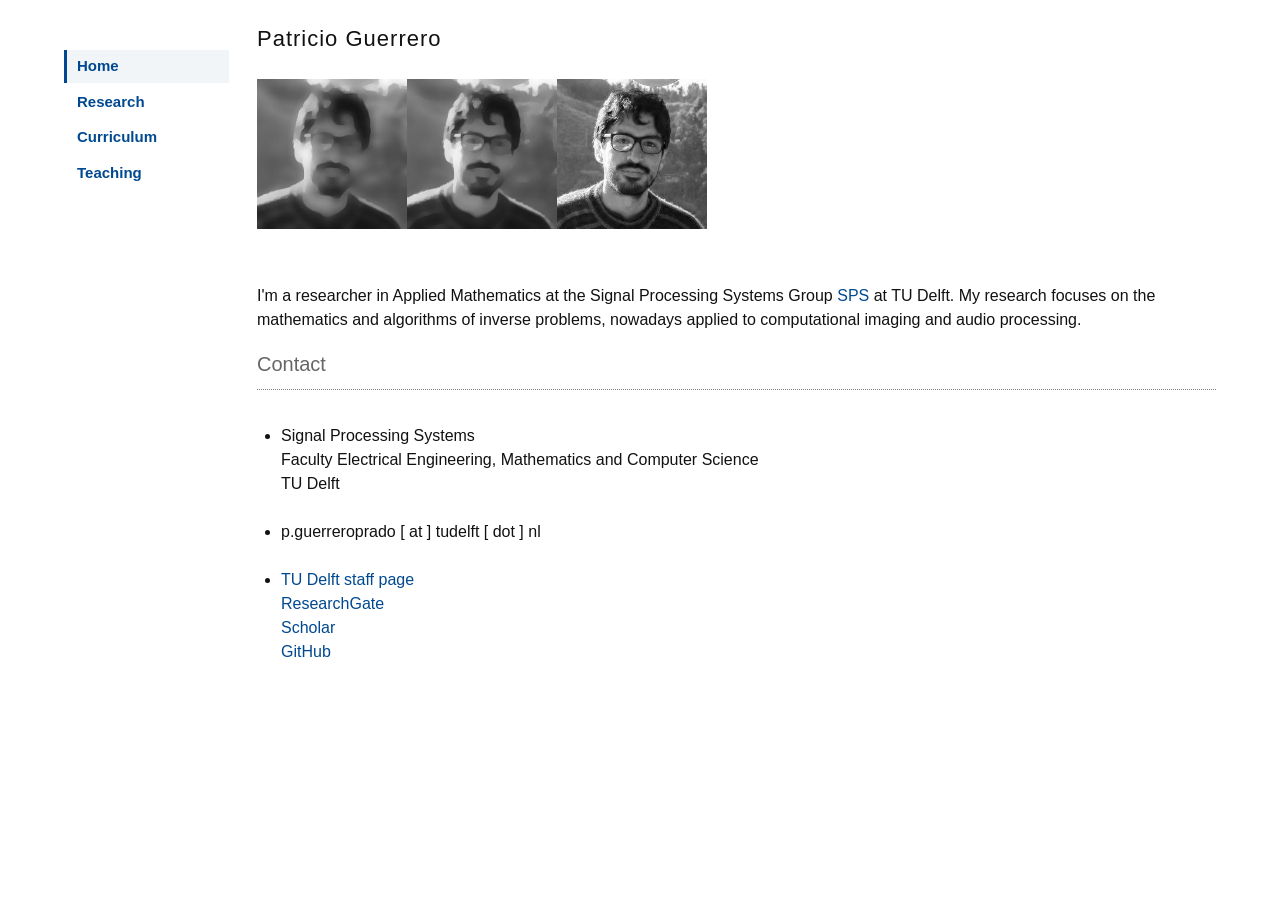
<file: index.html>
<!doctype html>
<html lang="en">
<head>
  <meta charset="utf-8">
  <meta name="viewport" content="width=device-width, initial-scale=1">
  <title>Home — Patricio Guerrero</title>
  <link rel="stylesheet" href="estilo.css">
</head>
<body>
  <a class="skip-link" href="#content">Skip to content</a>
  <div class="layout">
    <nav class="navigation" aria-label="Main navigation">
        <a href="index.html" aria-current="page">Home</a>
        <a href="research.html">Research</a>
        <a href="cv.html">Curriculum</a>
        <a href="teaching.html">Teaching</a>
    </nav>
    <div class="page">
      <header><h1>Patricio Guerrero</h1></header>
      <main id="content" class="middle" tabindex="-1"> 

	    <BR>	
 
 
	  <img src="./foto.jpeg" name="graphics1" align="bottom" border="0" height="150" alt="Patricio Guerrero">
 
	  <BR><BR>

	  <br> I'm a researcher in Applied Mathematics at
	  the Signal Processing Systems Group <a
						href="https://sps.ewi.tudelft.nl/" target="_blank" rel="noopener noreferrer">SPS</a> at TU Delft. My research focuses on the mathematics and algorithms of inverse problems, nowadays applied to computational imaging and audio processing. 

	  <br>

	<!-- <br>My
	  thesis "Three-dimensional reconstruction of flat heritage
	  objects based on Compton scattering tomography" was
	  supervised by <a
	  href="https://dumas.perso.math.cnrs.fr/" target="_blank" rel="noopener noreferrer">Laurent Dumas</a>, <a
	  href="http://perso-etis.ensea.fr/nguyen-verger/" target="_blank" rel="noopener noreferrer">Mai Nguyen</a> and <a
	  href="http://ipanema.cnrs.fr/directory-1/article/serge-cohen"
	  target="_blank" rel="noopener noreferrer">Serge Cohen</a>, defended on July 5, 2018. <br> -->


	  <H2>Contact</h2><br>
	  <ul>
	  <li>Signal Processing Systems<BR>
	  Faculty Electrical Engineering, Mathematics and Computer Science <BR>
          TU Delft </li><BR>
	  
	  <li>p.guerreroprado [ at ] tudelft [ dot ] nl<BR>
	  </li><BR>
	  <li> <a href="https://sps.ewi.tudelft.nl/People/bio.php?id=1151" target="_blank" rel="noopener noreferrer">TU Delft staff page</a><br>
	   <a href="https://www.researchgate.net/profile/Patricio-Guerrero-3" target="_blank" rel="noopener noreferrer">ResearchGate</a><br>
	   <a href="https://scholar.google.com/citations?user=97jr56wAAAAJ&hl=en&authuser=2" target="_blank" rel="noopener noreferrer">Scholar</a><br>
	   <a href="https://github.com/patoguerrero" target="_blank" rel="noopener noreferrer">GitHub</a></li>
	  </ul>

	</main>
    </div>
  </div>
</body>
</html>
</file>
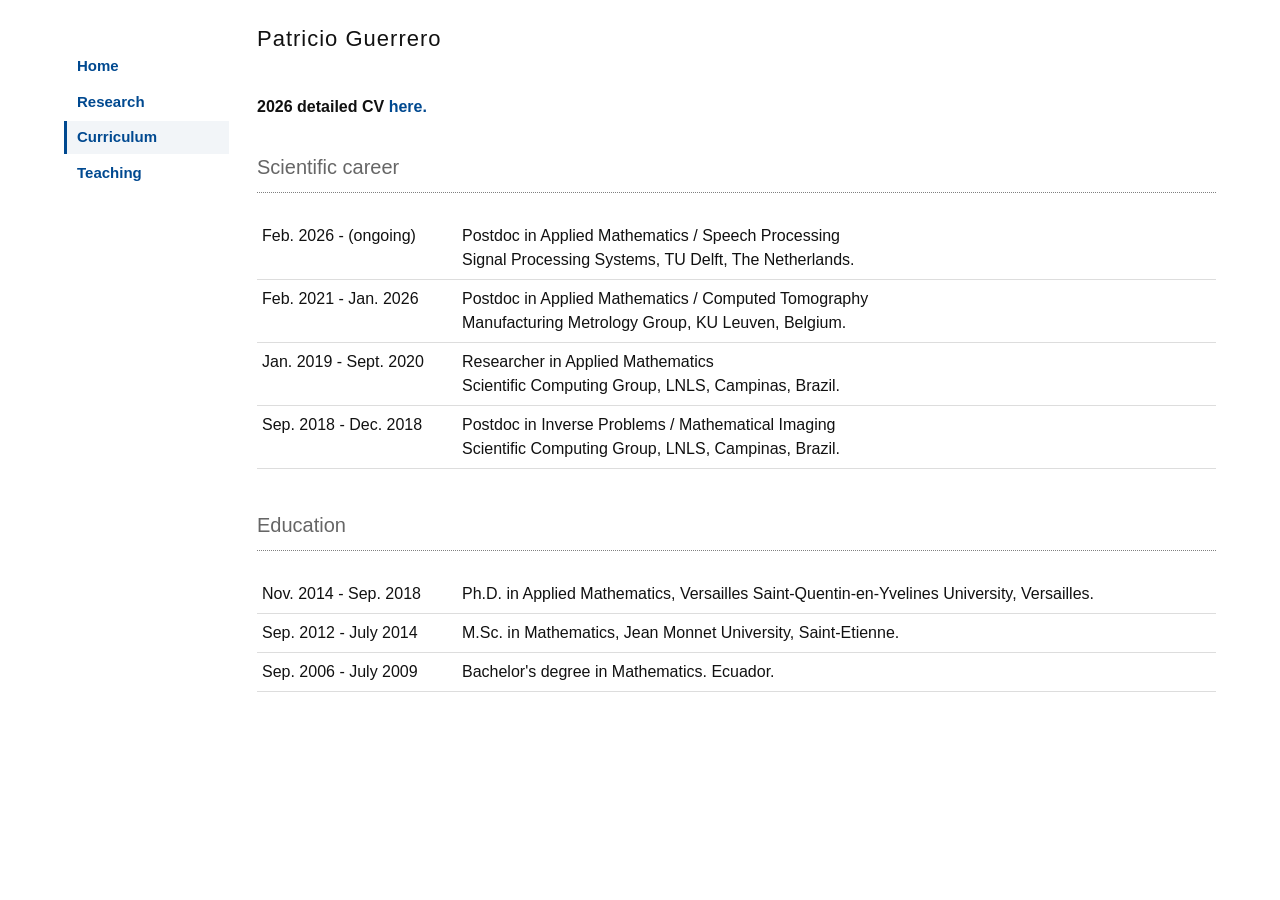
<file: cv.html>
<!doctype html>
<html lang="en">
<head>
  <meta charset="utf-8">
  <meta name="viewport" content="width=device-width, initial-scale=1">
  <title>Curriculum — Patricio Guerrero</title>
  <link rel="stylesheet" href="estilo.css">
</head>
<body>
  <a class="skip-link" href="#content">Skip to content</a>
  <div class="layout">
    <nav class="navigation" aria-label="Main navigation">
        <a href="index.html">Home</a>
        <a href="research.html">Research</a>
        <a href="cv.html" aria-current="page">Curriculum</a>
        <a href="teaching.html">Teaching</a>
    </nav>
    <div class="page">
      <header><h1>Patricio Guerrero</h1></header>
      <main id="content" class="middle" tabindex="-1"> 
	    <BR>	

<p> <b> 2026 detailed CV <a href="./PG_CV.pdf" target="_blank" rel="noopener noreferrer">here.</a></b> </p>

 <H2>Scientific career</h2><br>

 <table>
   <tr>
    <td width="200" valign="top">Feb. 2026 - (ongoing)<br></td>
    <td>Postdoc in Applied Mathematics / Speech Processing<br>
  Signal Processing Systems, TU Delft, The Netherlands.<br></td>
  </tr>
  <tr>
    <td width="200" valign="top">Feb. 2021 - Jan. 2026<br></td>
    <td>Postdoc in Applied Mathematics / Computed Tomography<br>
  Manufacturing Metrology Group, KU Leuven, Belgium.<br></td>
  </tr>
   <tr>
    <td width="200" valign="top">Jan. 2019 - Sept. 2020<br></td>
    <td>Researcher in Applied Mathematics<br>
  Scientific Computing Group, LNLS, Campinas, Brazil.<br></td>
  </tr>
  <tr>
    <td width="200" valign="top">Sep. 2018 - Dec. 2018</td>
    <td>Postdoc in Inverse Problems / Mathematical Imaging<br>
  Scientific Computing Group, LNLS, Campinas, Brazil.<br></td>
  </tr>
  </table>
<br>

<H2>Education</h2><br>

<table>
  <tr>
    <td width="200" valign="top">Nov. 2014 - Sep. 2018</td>
    <td>Ph.D. in Applied Mathematics, Versailles
  Saint-Quentin-en-Yvelines University, Versailles.<br></td>
  </tr><tr>
    <td width="200" valign="top">Sep. 2012 - July 2014<br></td>
    <td>M.Sc. in Mathematics, Jean Monnet University, Saint-Etienne.</td>
  </tr>
  <tr>
    <td width="200" valign="top">Sep. 2006 - July 2009<br></td>
    <td>Bachelor's degree in Mathematics. Ecuador.</td>
  </tr>
  </table>
  <br>


</main>
    </div>
  </div>
</body>
</html>
</file>
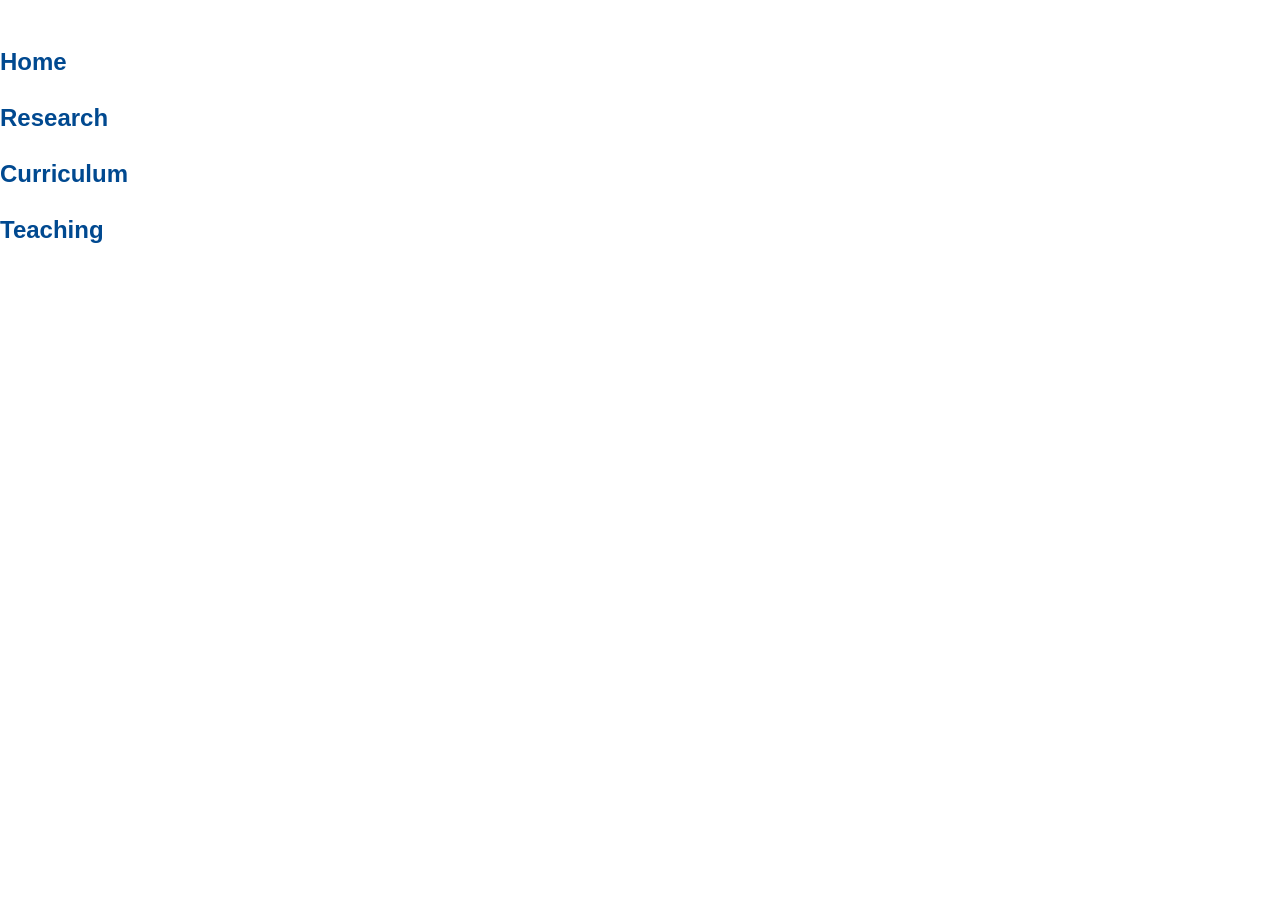
<file: menu.html>
<!DOCTYPE HTML PUBLIC "-//W3C//DTD HTML 4.01 Transitional//EN" "http://www.w3.org/TR/html4/loose.dtd">
<html>
<head>
<meta http-equiv="Content-Type" content="text/html; charset=UTF-8">
<title>Patricio Guerrero</title>
<link rel="stylesheet" type="text/css" href="./estilo.css" media="screen">
</head>
<body bgcolor=silver>

<div class="left">



<br>

    <H2><A target="home" href="home.html">Home</A></H2>

    <H2><A target="home" href="research.html">Research</A></H2>

    <H2><A target="home" href="cv.html">Curriculum</a></h2>
    
    <H2><A target="home" href="teaching.html">Teaching</A></H2>
    
<br>

</div>
</body>
</html>
</file>
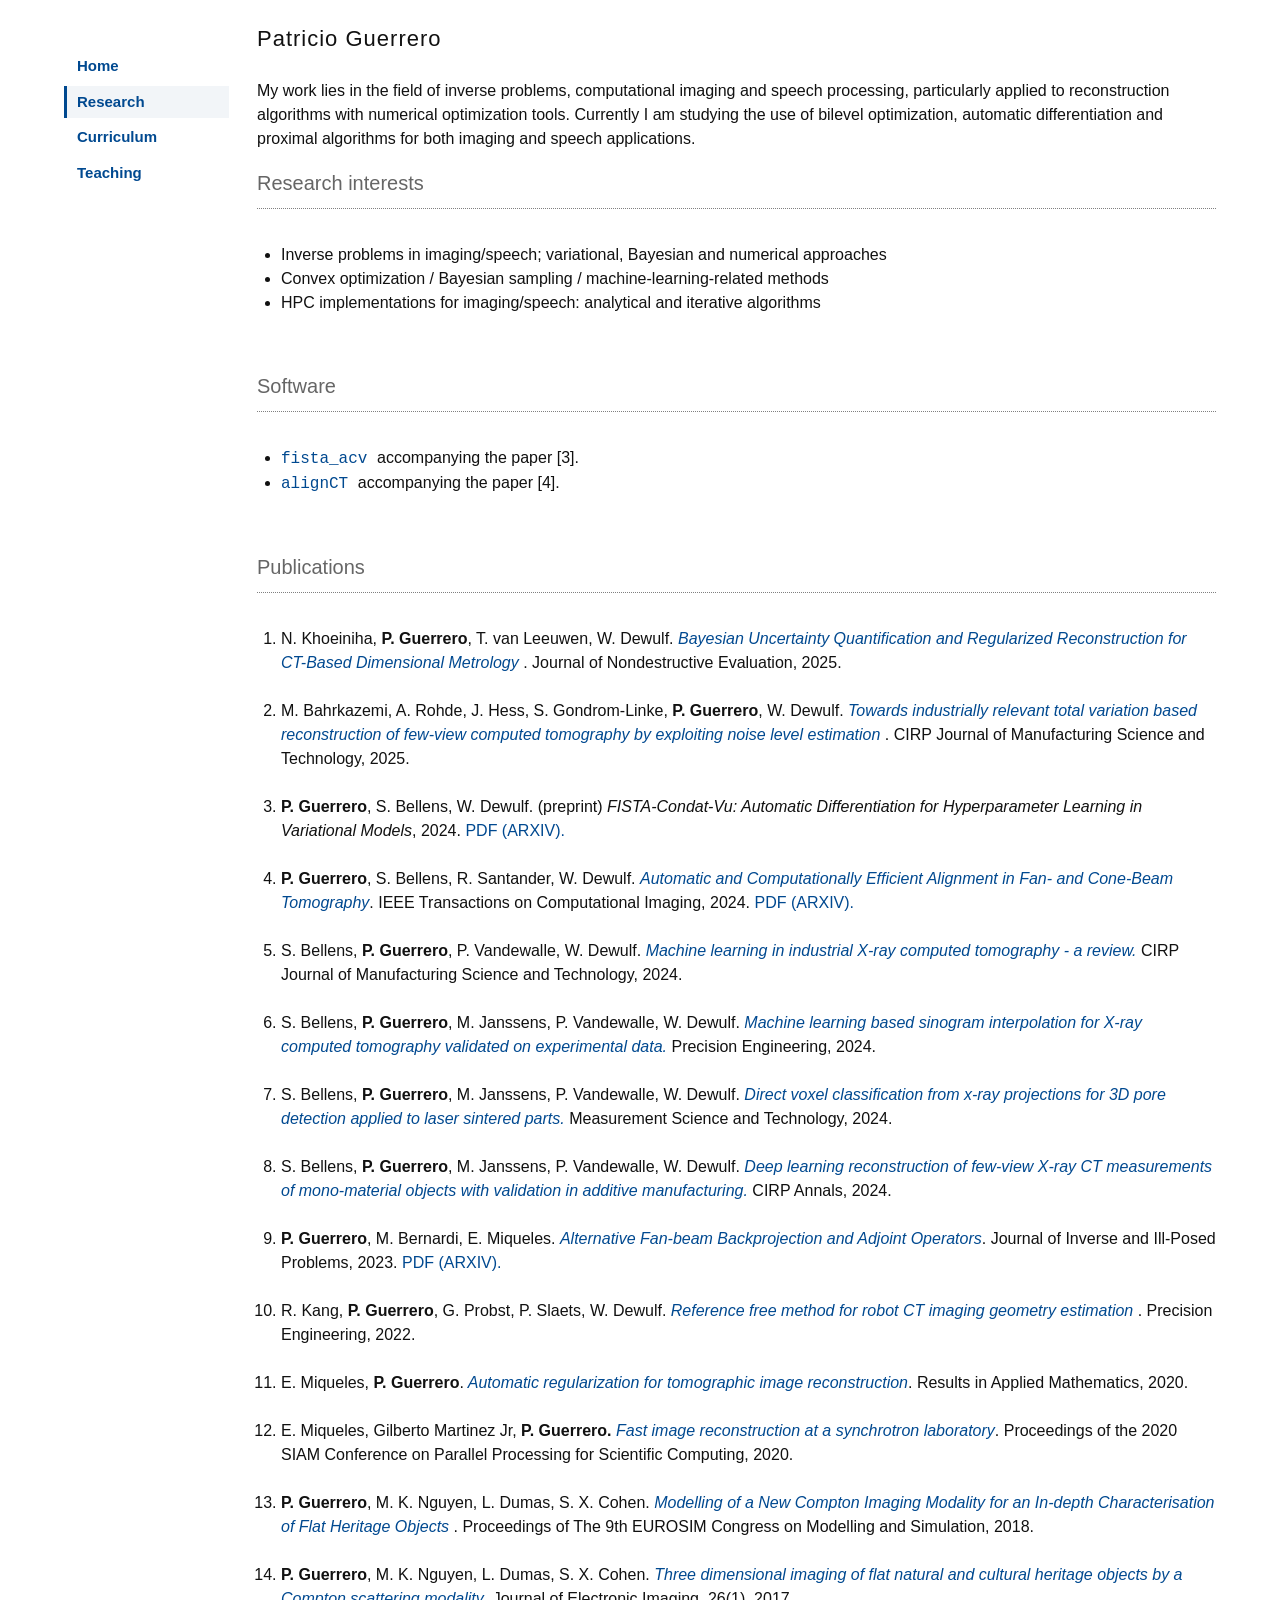
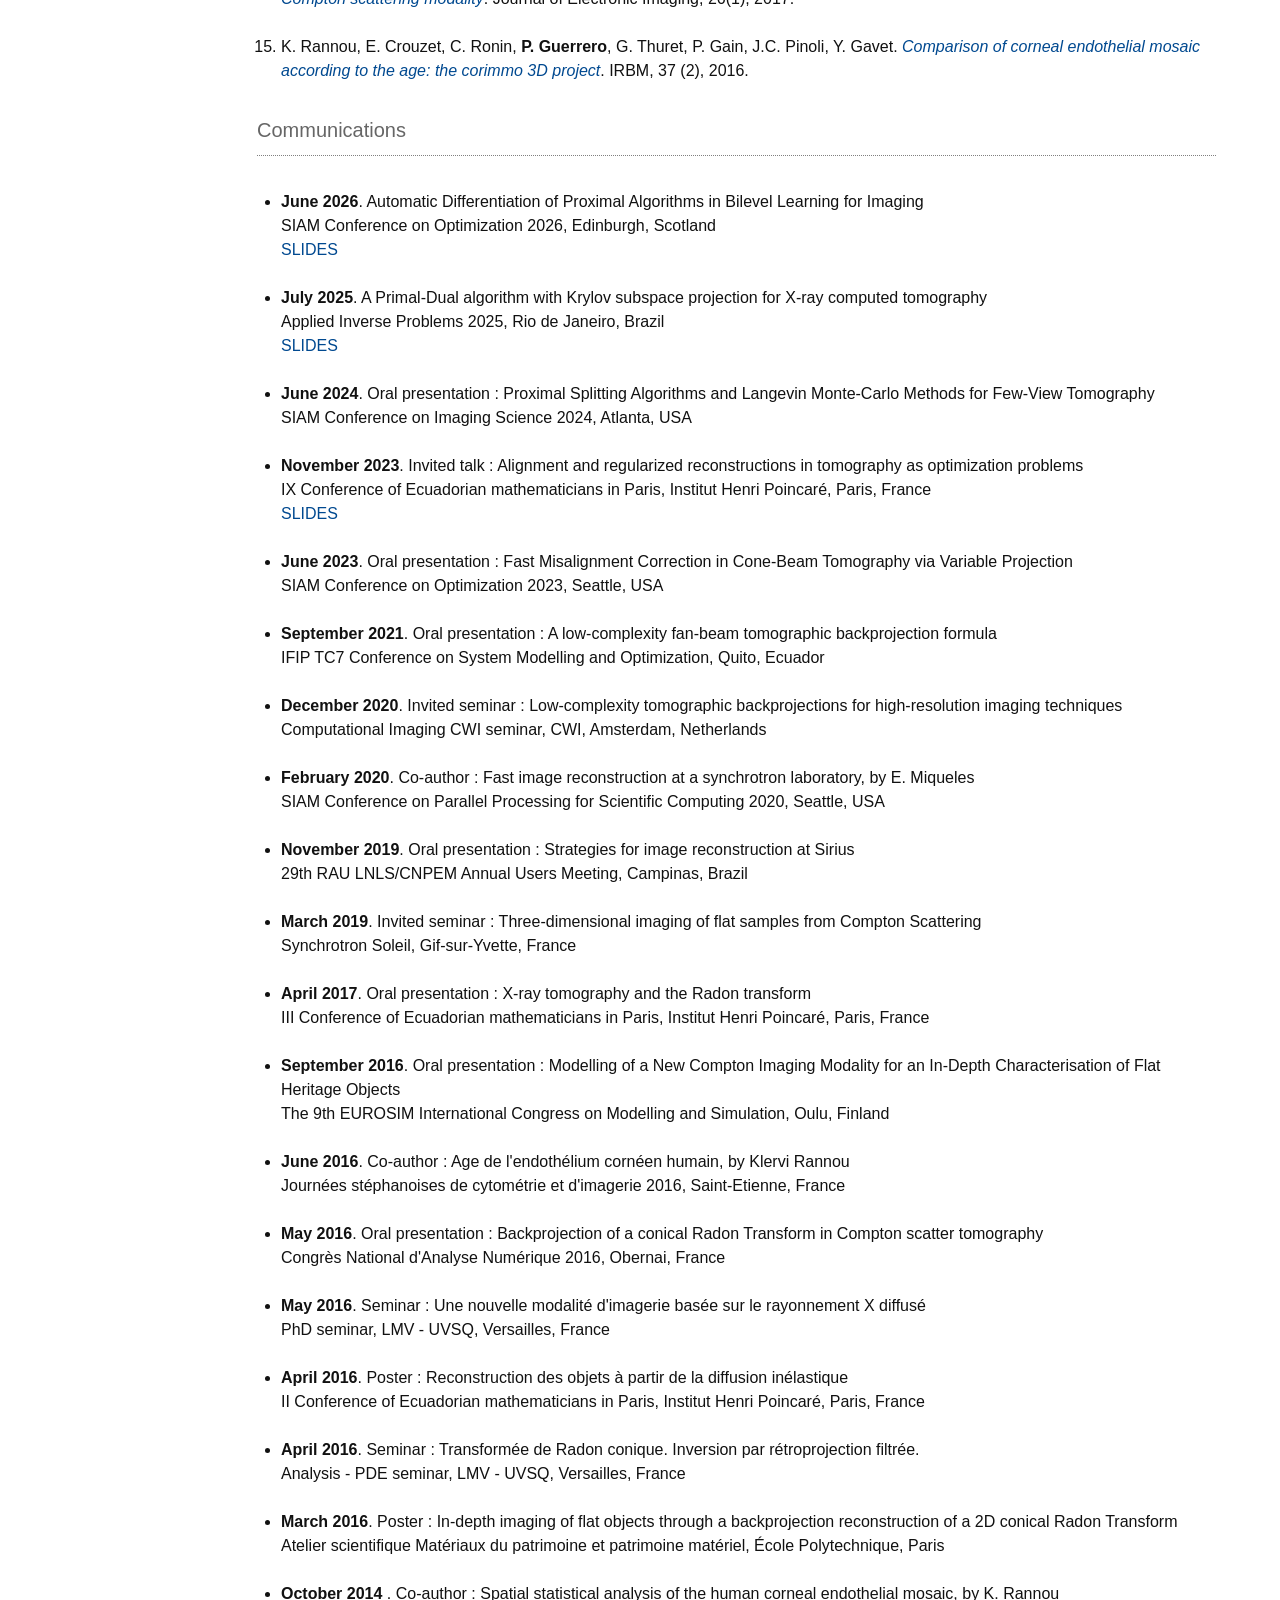
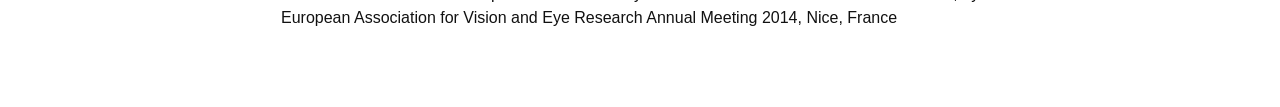
<file: research.html>
<!doctype html>
<html lang="en">
<head>
  <meta charset="utf-8">
  <meta name="viewport" content="width=device-width, initial-scale=1">
  <title>Research — Patricio Guerrero</title>
  <link rel="stylesheet" href="estilo.css">
</head>
<body>
  <a class="skip-link" href="#content">Skip to content</a>
  <div class="layout">
    <nav class="navigation" aria-label="Main navigation">
        <a href="index.html">Home</a>
        <a href="research.html" aria-current="page">Research</a>
        <a href="cv.html">Curriculum</a>
        <a href="teaching.html">Teaching</a>
    </nav>
    <div class="page">
      <header><h1>Patricio Guerrero</h1></header>
      <main id="content" class="middle" tabindex="-1"> 

<BR>	
My work lies in the field of inverse problems, computational imaging and speech processing, particularly applied to reconstruction algorithms with numerical optimization tools. Currently I am studying the use of bilevel optimization, automatic differentiation and proximal algorithms for both imaging and speech applications. 
	  
	  <BR>	
	  <H2>Research interests</h2><br>
	  <ul>
	    <li>Inverse problems in imaging/speech; variational, Bayesian and numerical approaches </li>
	    <li>Convex optimization / Bayesian sampling / machine-learning-related methods</li>
	    <li> HPC implementations for imaging/speech: analytical and iterative algorithms</li>
<BR> 
</ul>

<!--My research focuses on the analytical and numerical aspects of both direct and inverse problems in imaging sciences.
The main contributions of my PhD thesis are a mathematical model of a rotation-free three-dimensional
imaging system based on Compton scattering tomography, and the development of the corresponding
algorithms and their numerical implementation based on CPU and GPU platforms. The foremost mathematical
tool to model a given imaging system is the Radon transform and its generalisations over different manifolds according
to the geometry considered. I have been working mainly with the two and three-dimensional
conical Radon transform that suits to photon inelastic scattering
imaging modalities. Nowadays, I am working witxh backprojections in cone / fan beam geometries and standart parallel beam restauration techniques through optimization approaches.  <br><br> 

Feel free to take a look at my  <a href="./PhD.pdf" target="_blank" rel="noopener noreferrer">PhD thesis</a> in Compton tomography and at a short <a href="./Overview.pdf" target="_blank" rel="noopener noreferrer">scientific overview</a>. -->

<H2>Software</h2><br>
<ul>

<li> <a href="https://github.com/patoguerrero/fista_acv" target="_blank" rel="noopener noreferrer"> <tt> fista_acv </tt> </a> accompanying the paper [3]. </li>
<li> <a href="https://github.com/patoguerrero/alignCT" target="_blank" rel="noopener noreferrer"> <tt> alignCT </tt> </a> accompanying the paper [4]. </li>
</ul>

 <BR>	

 <!--
 <right> 
 <IMG src="./example1.png" name="graphics1" align="bottom" border="0" height="200"> </right>
 <BR><BR>
 -->


<H2>Publications</h2><br>
<ol>

<li>  N. Khoeiniha, <b>P. Guerrero</b>, T. van Leeuwen, W. Dewulf. <i> <a href="https://link.springer.com/article/10.1007/s10921-025-01278-7" target="_blank" rel="noopener noreferrer"> Bayesian Uncertainty Quantification and Regularized Reconstruction for CT-Based Dimensional Metrology </a> </i>. Journal of Nondestructive Evaluation, 2025. </li><br>

<li> M. Bahrkazemi, A. Rohde, J. Hess, S. Gondrom-Linke, <b>P. Guerrero</b>, W. Dewulf. <i> <a href="https://www.sciencedirect.com/science/article/pii/S1755581725000999?via%3Dihub" target="_blank" rel="noopener noreferrer"> Towards industrially relevant total variation based reconstruction of few-view computed tomography by exploiting noise level estimation </a> </i>. CIRP Journal of Manufacturing Science and Technology, 2025. </li><br>
  
<li><b>P. Guerrero</b>, S. Bellens, W. Dewulf. (preprint) <i> FISTA-Condat-Vu: Automatic Differentiation for Hyperparameter Learning in Variational Models</i>, 2024.  <a href="https://arxiv.org/abs/2412.10034" target="_blank" rel="noopener noreferrer"> PDF (ARXIV). </a> </li><br>

<li><b>P. Guerrero</b>, S. Bellens, R. Santander, W. Dewulf. <i>
    <a href="https://ieeexplore.ieee.org/document/10517623" target="_blank" rel="noopener noreferrer">Automatic and Computationally Efficient Alignment in Fan- and Cone-Beam Tomography</a></i>. IEEE Transactions on Computational Imaging, 2024.  <a href="https://arxiv.org/abs/2310.09567" target="_blank" rel="noopener noreferrer"> PDF (ARXIV). </a> </li><br>

<li>S. Bellens, <b>P. Guerrero</b>, P. Vandewalle, W. Dewulf. <i>
    <a href="https://www.sciencedirect.com/science/article/abs/pii/S1755581724000634?via%3Dihub" target="_blank" rel="noopener noreferrer">Machine learning in industrial X-ray computed tomography - a review.</a></i> CIRP Journal of Manufacturing Science and Technology, 2024. </li><br>

<li>S. Bellens, <b>P. Guerrero</b>, M. Janssens, P. Vandewalle, W. Dewulf. <i>
    <a href="https://www.sciencedirect.com/science/article/abs/pii/S0141635924000564?via%3Dihub" target="_blank" rel="noopener noreferrer">Machine learning based sinogram interpolation for X-ray computed tomography validated on experimental data.</a></i> Precision Engineering, 2024. </li><br>

<li>S. Bellens, <b>P. Guerrero</b>, M. Janssens, P. Vandewalle, W. Dewulf. <i>
    <a href="https://iopscience.iop.org/article/10.1088/1361-6501/ad1eb2" target="_blank" rel="noopener noreferrer">Direct voxel classification from x-ray projections for 3D pore detection applied to laser sintered parts.</a></i> Measurement Science and Technology, 2024. </li><br>

<li>S. Bellens, <b>P. Guerrero</b>, M. Janssens, P. Vandewalle, W. Dewulf. <i>    
    <a href="https://www.sciencedirect.com/science/article/abs/pii/S0007850624000908?via%3Dihub" target="_blank" rel="noopener noreferrer">Deep learning reconstruction of few-view X-ray CT measurements of mono-material objects with validation in additive manufacturing.</a></i> CIRP Annals, 2024. </li><br>

  
<li><b>P. Guerrero</b>, M. Bernardi, E. Miqueles. <i>
    <a href="https://www.degruyter.com/document/doi/10.1515/jiip-2022-0029/html?lang=en" target="_blank" rel="noopener noreferrer">Alternative Fan-beam Backprojection and Adjoint Operators</a></i>. Journal of Inverse and Ill-Posed Problems, 2023.  <a href="https://arxiv.org/abs/1812.06519" target="_blank" rel="noopener noreferrer"> PDF (ARXIV). </a> </li><br>

<li>R. Kang, <b>P. Guerrero</b>, G. Probst, P. Slaets, W. Dewulf.<i>
    <a href="https://www.sciencedirect.com/science/article/abs/pii/S0141635922001374?via%3Dihub" target="_blank" rel="noopener noreferrer">Reference free method for robot CT imaging geometry estimation </a></i>. Precision Engineering, 2022. </li><br>

<!--<li>R. Kang, G. Probst, M. Vlaeyen, G. Fei, <b>P. Guerrero</b>, H, Haitjema, P. Slaets, W. Dewulf.<i>
    <a href="https://www.sciencedirect.com/science/article/abs/pii/S0141635922001374?via%3Dihub" target="_blank" rel="noopener noreferrer">Geometric qualification for robot CT with flexible trajectories </a></i>. 11th Conference on Industrial Computed Tomography (iCT) 2022. </li><br> -->

<li>E. Miqueles, <b>P. Guerrero</b>.<i>
    <a href="https://www.sciencedirect.com/science/article/pii/S2590037419300883" target="_blank" rel="noopener noreferrer">Automatic regularization for tomographic image reconstruction</a></i>. Results in Applied Mathematics, 2020. </li><br>

<li>E. Miqueles, Gilberto Martinez Jr, <b>P. Guerrero.</b><i>
    <a href="https://epubs.siam.org/doi/abs/10.1137/1.9781611976137.3" target="_blank" rel="noopener noreferrer">Fast image reconstruction at a synchrotron laboratory</a></i>. Proceedings of the 2020 SIAM Conference on Parallel Processing for Scientific Computing, 2020. </li><br>

<li><b>P. Guerrero</b>, M. K. Nguyen, L. Dumas, S. X. Cohen. <i>  <a
href="http://www.ep.liu.se/ecp/article.asp?issue=142&article=049&volume=" target="_blank" rel="noopener noreferrer">  Modelling of a New Compton Imaging Modality
for an In-depth Characterisation of Flat Heritage Objects</a> </i>. Proceedings of The 9th EUROSIM Congress on Modelling and Simulation, 2018.  </li><br>
 
<li><b>P. Guerrero</b>, M. K. Nguyen, L. Dumas, S. X. Cohen. <i>
<a href="https://www.spiedigitallibrary.org/journals/Journal-of-Electronic-Imaging/volume-26/issue-1/011026/Three-dimensional-imaging-of-flat-natural-and-cultural-heritage-objects/10.1117/1.JEI.26.1.011026.short?SSO=1"
  target="_blank" rel="noopener noreferrer">  Three dimensional imaging of flat natural
and cultural heritage objects by a Compton scattering modality</a></i>. Journal of Electronic Imaging, 26(1), 2017. </li><br>
<li>K. Rannou, E. Crouzet, C. Ronin, <b>P. Guerrero</b>, G. Thuret, P. Gain, J.C. Pinoli, Y. Gavet.
<i><a
  href="https://www.sciencedirect.com/science/article/pii/S1959031816300069"
  target="_blank" rel="noopener noreferrer">  Comparison of corneal endothelial mosaic according to the age: the corimmo 3D project</a></i>. IRBM,
37 (2), 2016. </li>
</ol>


<H2>Communications</h2><br>
<ul>
<li><b>June 2026</b>.
Automatic Differentiation of Proximal Algorithms in Bilevel Learning for Imaging <br>
     SIAM Conference on Optimization 2026, Edinburgh, Scotland  <br>
   <a href="./SIAMOP26.pdf" target="_blank" rel="noopener noreferrer">SLIDES</a> </li><br>
   <li><b>July 2025</b>.
A Primal-Dual algorithm with Krylov subspace projection for X-ray computed tomography <br>
     Applied Inverse Problems 2025, Rio de Janeiro, Brazil  <br>
   <a href="./aip2025.pdf" target="_blank" rel="noopener noreferrer">SLIDES</a> </li><br>
  <li><b>June 2024</b>.
Oral presentation : Proximal Splitting Algorithms and Langevin Monte-Carlo Methods for Few-View Tomography <br>
   SIAM Conference on Imaging Science 2024, Atlanta, USA  </li><br>
  <li><b>November 2023</b>.
Invited talk : Alignment and regularized reconstructions in tomography as optimization problems <br>
  IX Conference of Ecuadorian mathematicians in Paris, Institut Henri
    Poincaré, Paris, France <br>
  <a href="./conmatep2023.pdf" target="_blank" rel="noopener noreferrer">SLIDES</a> </li><br>
  <li><b>June 2023</b>.
Oral presentation : Fast Misalignment Correction in Cone-Beam Tomography via Variable Projection <br>
   SIAM Conference on Optimization 2023, Seattle, USA  </li><br>
 <li><b>September 2021</b>.
Oral presentation : A low-complexity fan-beam tomographic backprojection formula  <br>
   IFIP TC7 Conference on System Modelling and Optimization, Quito, Ecuador  </li><br>
 <li><b>December 2020</b>.
Invited seminar :  Low-complexity tomographic backprojections for high-resolution imaging techniques  <br>
   Computational Imaging CWI seminar, CWI, Amsterdam, Netherlands </li><br>
  <li><b>February 2020</b>.
Co-author : Fast image reconstruction at a synchrotron laboratory, by E. Miqueles  <br>
    SIAM Conference on Parallel Processing for Scientific Computing 2020, Seattle, USA  </li><br>
   <li><b>November 2019</b>.
Oral presentation : Strategies for image reconstruction at Sirius  <br>
     29th RAU LNLS/CNPEM Annual Users Meeting, Campinas, Brazil  </li><br>
  <li><b>March 2019</b>. Invited seminar : Three-dimensional imaging of flat samples from Compton Scattering<br>
Synchrotron Soleil, Gif-sur-Yvette, France </li><br>  
  <li><b>April 2017</b>. Oral presentation : X-ray tomography and the Radon transform<br>
III Conference of Ecuadorian mathematicians in Paris, Institut Henri
  Poincaré, Paris, France </li><br>
  
<li><b>September 2016</b>. Oral presentation : Modelling of a New
  Compton Imaging Modality for an In-Depth Characterisation of Flat
  Heritage Objects <br> The 9th EUROSIM International Congress on
  Modelling and Simulation, Oulu, Finland
  </li><br>

    <li><b>June 2016</b>. Co-author : Age de l'endothélium cornéen humain, by Klervi Rannou
  <br>
Journées stéphanoises de cytométrie et d'imagerie 2016, Saint-Etienne, France
  </li><br>
  
<li><b>May 2016</b>. Oral presentation : Backprojection of a conical Radon Transform in Compton scatter tomography
  <br>
Congrès National d'Analyse Numérique 2016, Obernai, France
  </li><br>

  <li><b>May 2016</b>. Seminar : Une nouvelle modalité d'imagerie basée sur le rayonnement X diffusé
  <br>
PhD seminar, LMV - UVSQ, Versailles, France  </li><br>

  <li><b>April 2016</b>.
Poster : Reconstruction des objets à partir de la diffusion
  inélastique
  <br>
II Conference of Ecuadorian mathematicians in Paris, Institut Henri
  Poincaré, Paris, France
</li><br>

<li><b>April 2016</b>.
Seminar : Transformée de Radon conique. Inversion par rétroprojection filtrée.
  <br>
Analysis - PDE seminar, LMV - UVSQ, Versailles, France
  </li><br>

      <li><b>March 2016</b>.
Poster : In-depth imaging of flat objects through a backprojection reconstruction of a 2D conical
Radon Transform  <br>
Atelier scientifique Matériaux du patrimoine et patrimoine matériel, École Polytechnique, Paris
  </li><br>
  
  <li><b>October 2014 </b>.
Co-author : Spatial statistical analysis of the human corneal endothelial mosaic, by K. Rannou  <br>
European Association for Vision and Eye Research Annual Meeting 2014, Nice, France  </li><br>


  
</ul>

</main>
    </div>
  </div>
</body>
</html>
</file>
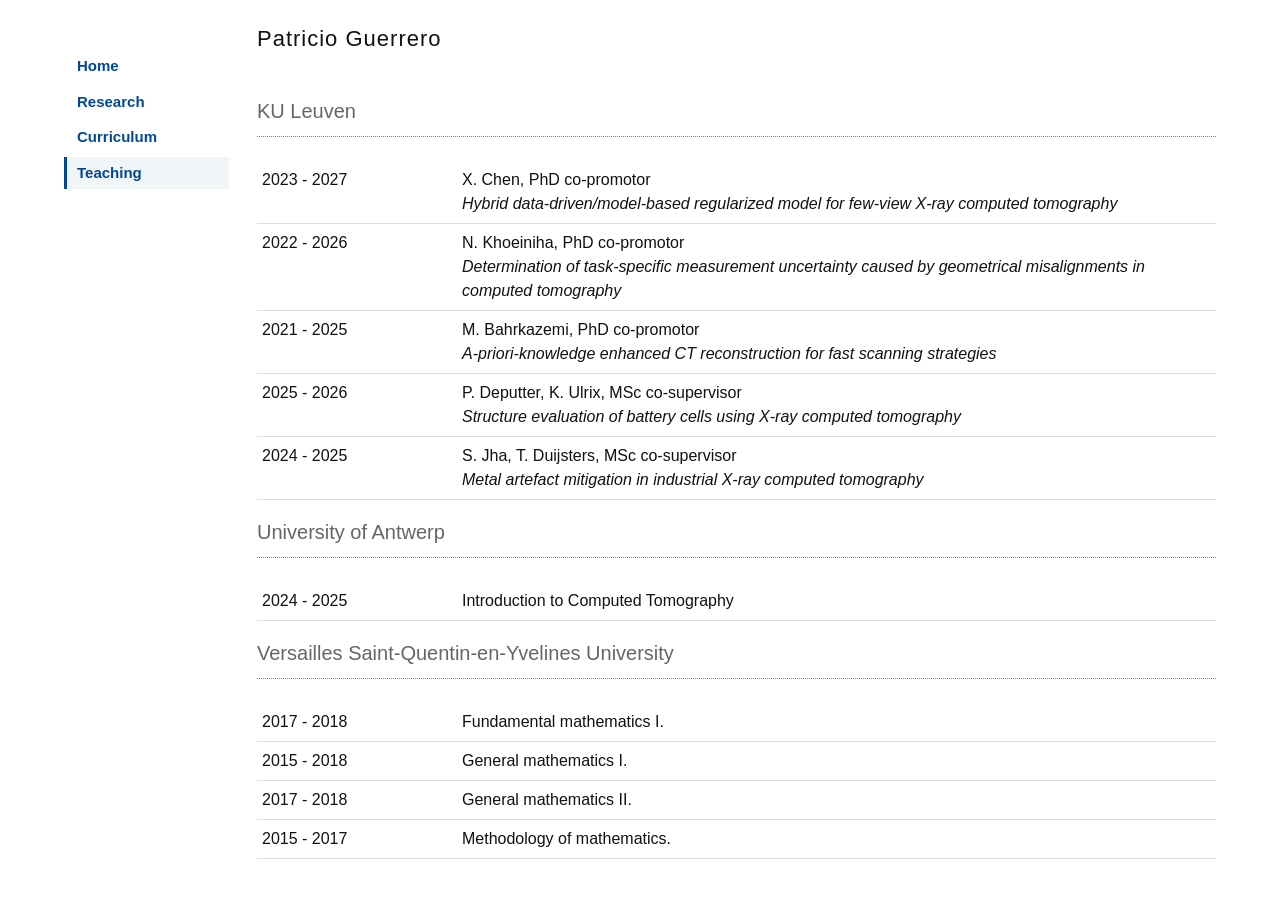
<file: teaching.html>
<!doctype html>
<html lang="en">
<head>
  <meta charset="utf-8">
  <meta name="viewport" content="width=device-width, initial-scale=1">
  <title>Teaching — Patricio Guerrero</title>
  <link rel="stylesheet" href="estilo.css">
</head>
<body>
  <a class="skip-link" href="#content">Skip to content</a>
  <div class="layout">
    <nav class="navigation" aria-label="Main navigation">
        <a href="index.html">Home</a>
        <a href="research.html">Research</a>
        <a href="cv.html">Curriculum</a>
        <a href="teaching.html" aria-current="page">Teaching</a>
    </nav>
    <div class="page">
      <header><h1>Patricio Guerrero</h1></header>
      <main id="content" class="middle" tabindex="-1"> 
	  <BR>


<H2> KU Leuven </h2><br>

<table>
   <tr><td width="200">2023 - 2027</td>
    <td>X. Chen, PhD co-promotor <br> <i> Hybrid data-driven/model-based regularized model for few-view X-ray computed tomography </i></td>
  </tr>
 <tr>
<td width="200">2022 - 2026</td>
    <td>N. Khoeiniha, PhD co-promotor<br> <i> Determination of task-specific measurement uncertainty caused by geometrical misalignments in
computed tomography </i></td>
  </tr>
 <tr>
    <td width="200">2021 - 2025</td>
    <td>M. Bahrkazemi, PhD co-promotor<br> <i> A-priori-knowledge enhanced CT reconstruction for fast scanning strategies </i></td>
 </tr>
 <tr>
    <td width="200">2025 - 2026</td>
    <td>P. Deputter, K. Ulrix, MSc co-supervisor<br> <i> Structure evaluation of battery cells using X-ray computed tomography </i></td>
  </tr>
 <tr>
    <td width="200">2024 - 2025</td>
    <td>S. Jha, T. Duijsters, MSc co-supervisor<br> <i> Metal artefact mitigation in industrial X-ray computed tomography </i></td>
  </tr>
  </table>


<H2> University of Antwerp </h2><br>

<table>
   <tr><td width="200">2024 - 2025</td>
     <td>Introduction to Computed Tomography <br></td>
  </tr>
  </table>


	  <H2> Versailles Saint-Quentin-en-Yvelines University</h2><br>
	  <table>
	    <tr>
    <td width="200">2017 - 2018</td>
    <td>Fundamental mathematics I.<br></td>
  </tr>
 <tr>
<td width="200">2015 - 2018</td>
    <td>General mathematics I.<br></td>
  </tr>
   <tr><td width="200">2017 - 2018</td>
    <td>General mathematics II.<br></td>
  </tr>
  <tr> <td width="200">2015 - 2017</td>
    <td>Methodology of mathematics.<br></td>
  </tr>

  </table>
  <br>



</main>
    </div>
  </div>
</body>
</html>
</file>
<file: estilo.css>
* { box-sizing: border-box; }
body { margin: 0; background: white; color: #111; font: 16px/1.5 Arial, Helvetica, sans-serif; }
a { color: #004990; text-decoration: none; }
a:hover { color: #111; text-decoration: underline; }
a:focus-visible { outline: 2px solid #004990; outline-offset: 4px; }
.layout { display: grid; grid-template-columns: 165px minmax(0, 1fr); gap: 28px; width: 90%; max-width: 1180px; margin: 0 auto; }
.navigation { position: sticky; top: 24px; align-self: start; display: flex; flex-direction: column; gap: 3px; padding-top: 26px; }
.navigation a { padding: 5px 10px; font-size: 15px; font-weight: bold; border-left: 3px solid transparent; }
.navigation a[aria-current="page"] { border-color: #004990; background: #f2f5f8; }
.page { min-width: 0; padding-bottom: 40px; }
h1 { margin: 0; padding: 22px 0 0; font-size: 22px; font-weight: 400; letter-spacing: 1px; }
.middle { overflow-wrap: anywhere; text-align: left; }
.middle h2 { margin: 0; padding: 17px 0 10px; font-size: 20px; font-weight: 400; color: #666; border-bottom: 1px dotted gray; }
.middle ul, .middle ol { margin: 0; padding: 10px 0 15px 24px; }
img { max-width: 100%; object-fit: contain; }
table { width: 100%; border-collapse: collapse; font: inherit; }
th, td { padding: 7px 5px; text-align: left; vertical-align: top; border-bottom: 1px solid #ddd; }
td:first-child { width: 200px; }
.skip-link { position: absolute; left: 12px; top: -100px; padding: 8px; background: white; z-index: 2; }
.skip-link:focus { top: 8px; }
@media (max-width: 700px) {
  .layout { display: block; width: auto; margin: 0 18px; }
  .navigation { position: static; flex-direction: row; flex-wrap: wrap; gap: 4px 8px; padding: 14px 0; border-bottom: 1px solid #ddd; }
  .navigation a { padding: 5px 4px; border-left: 0; border-bottom: 2px solid transparent; }
  h1 { padding-top: 18px; }
  td:first-child { width: 30%; }
}
@media print { .navigation, .skip-link { display: none; } .layout { display: block; width: 100%; } }
</file>
